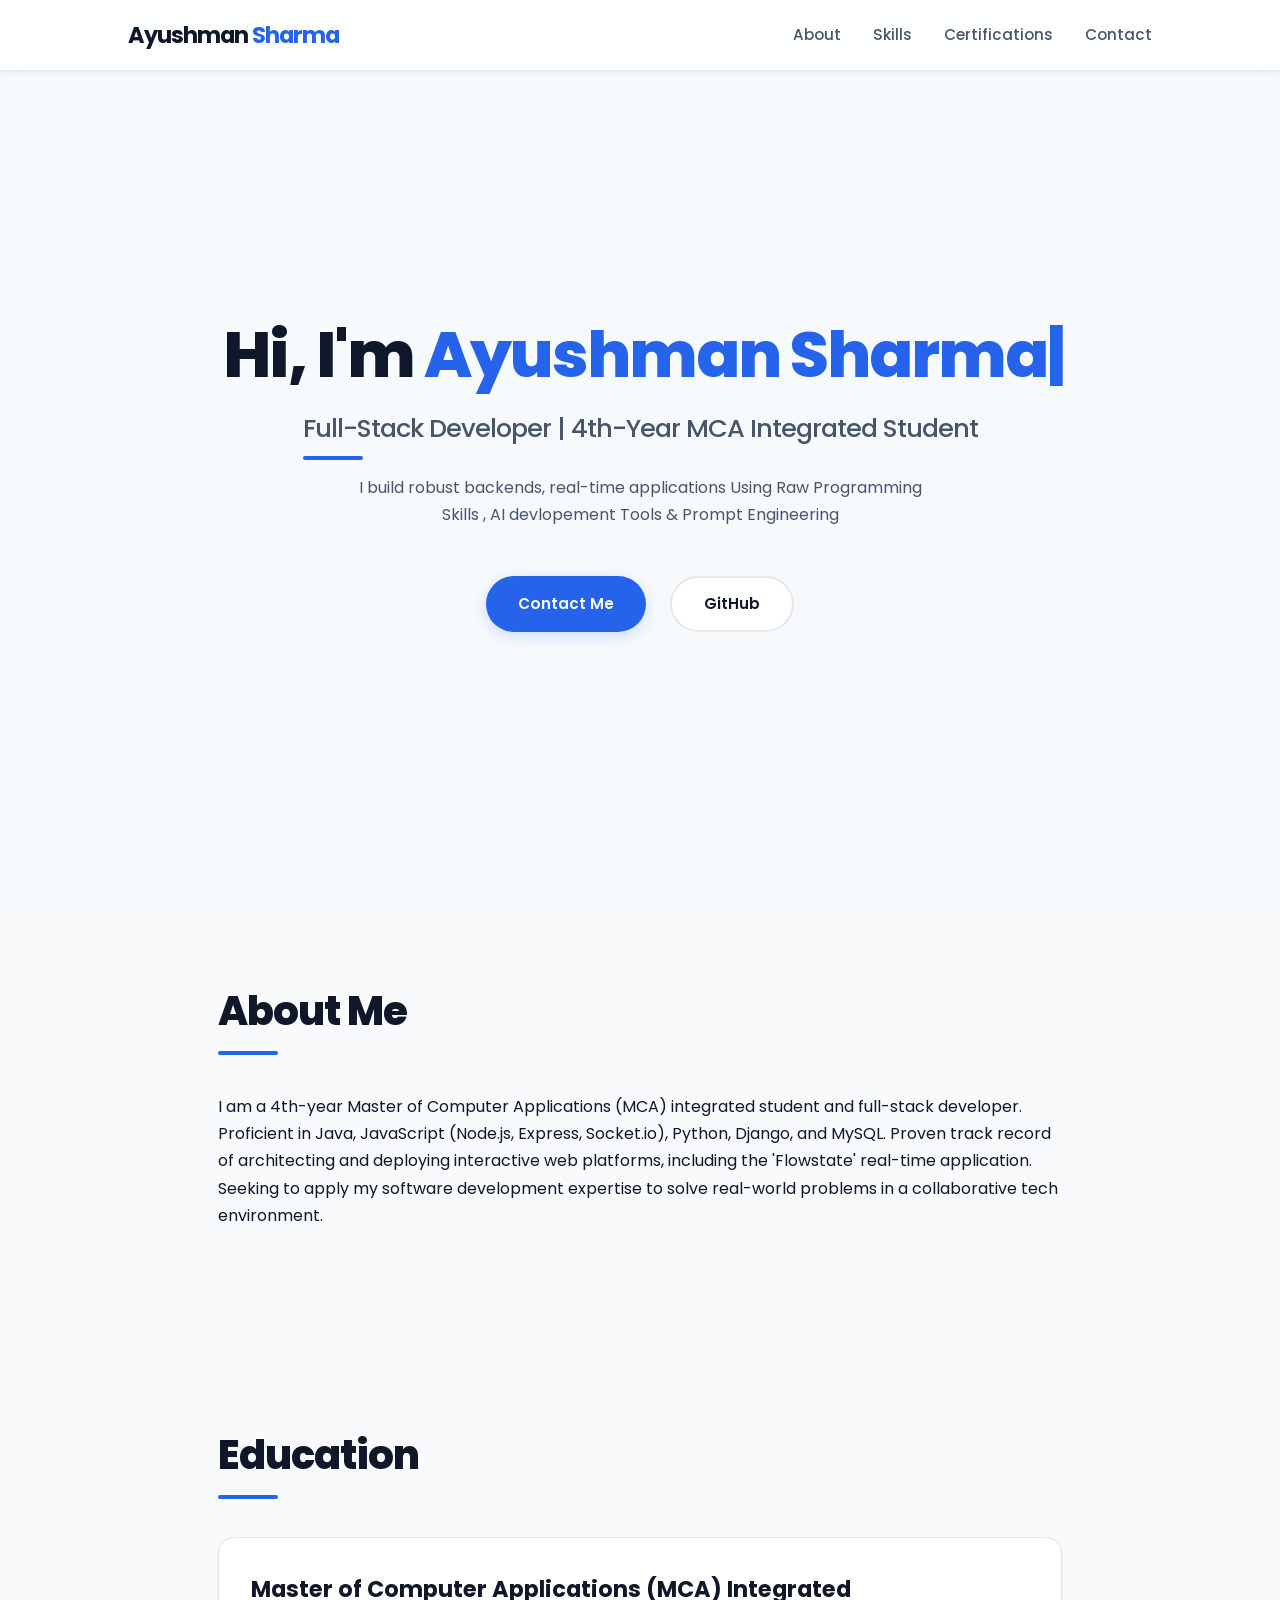
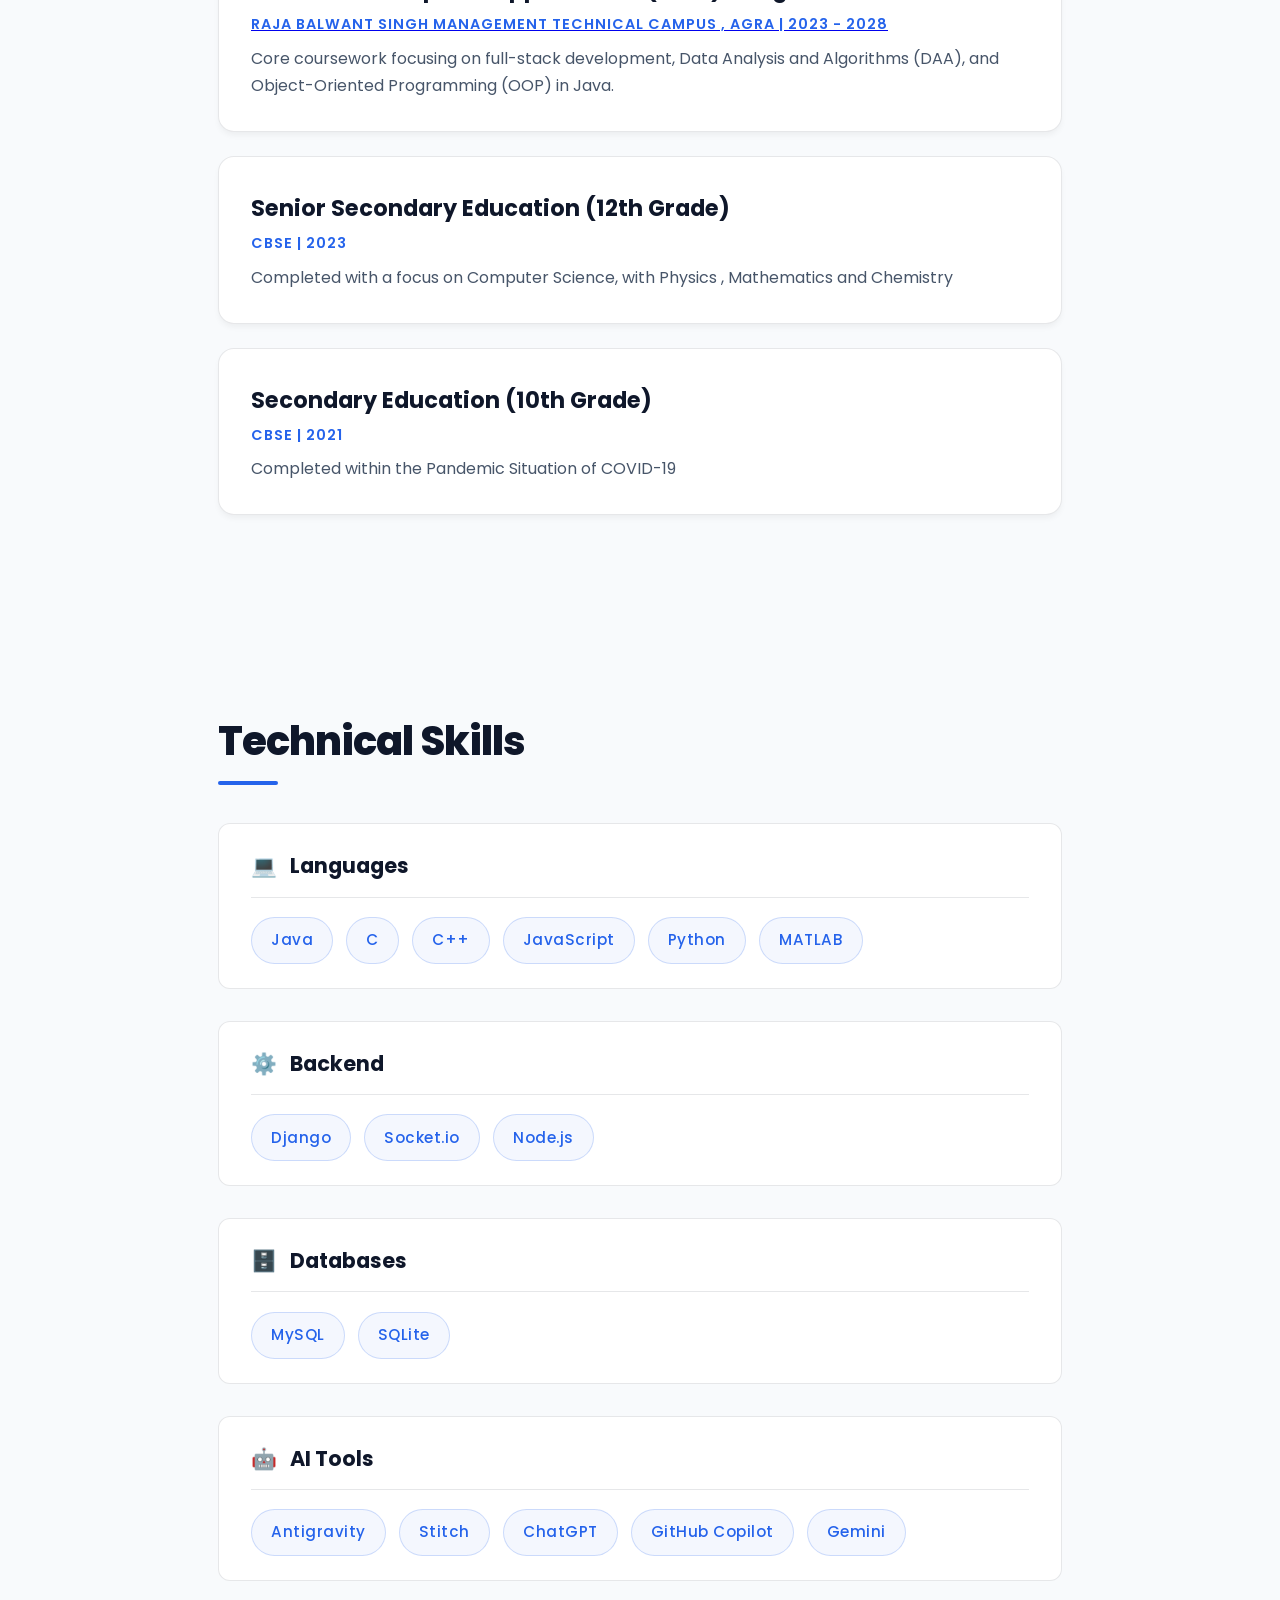
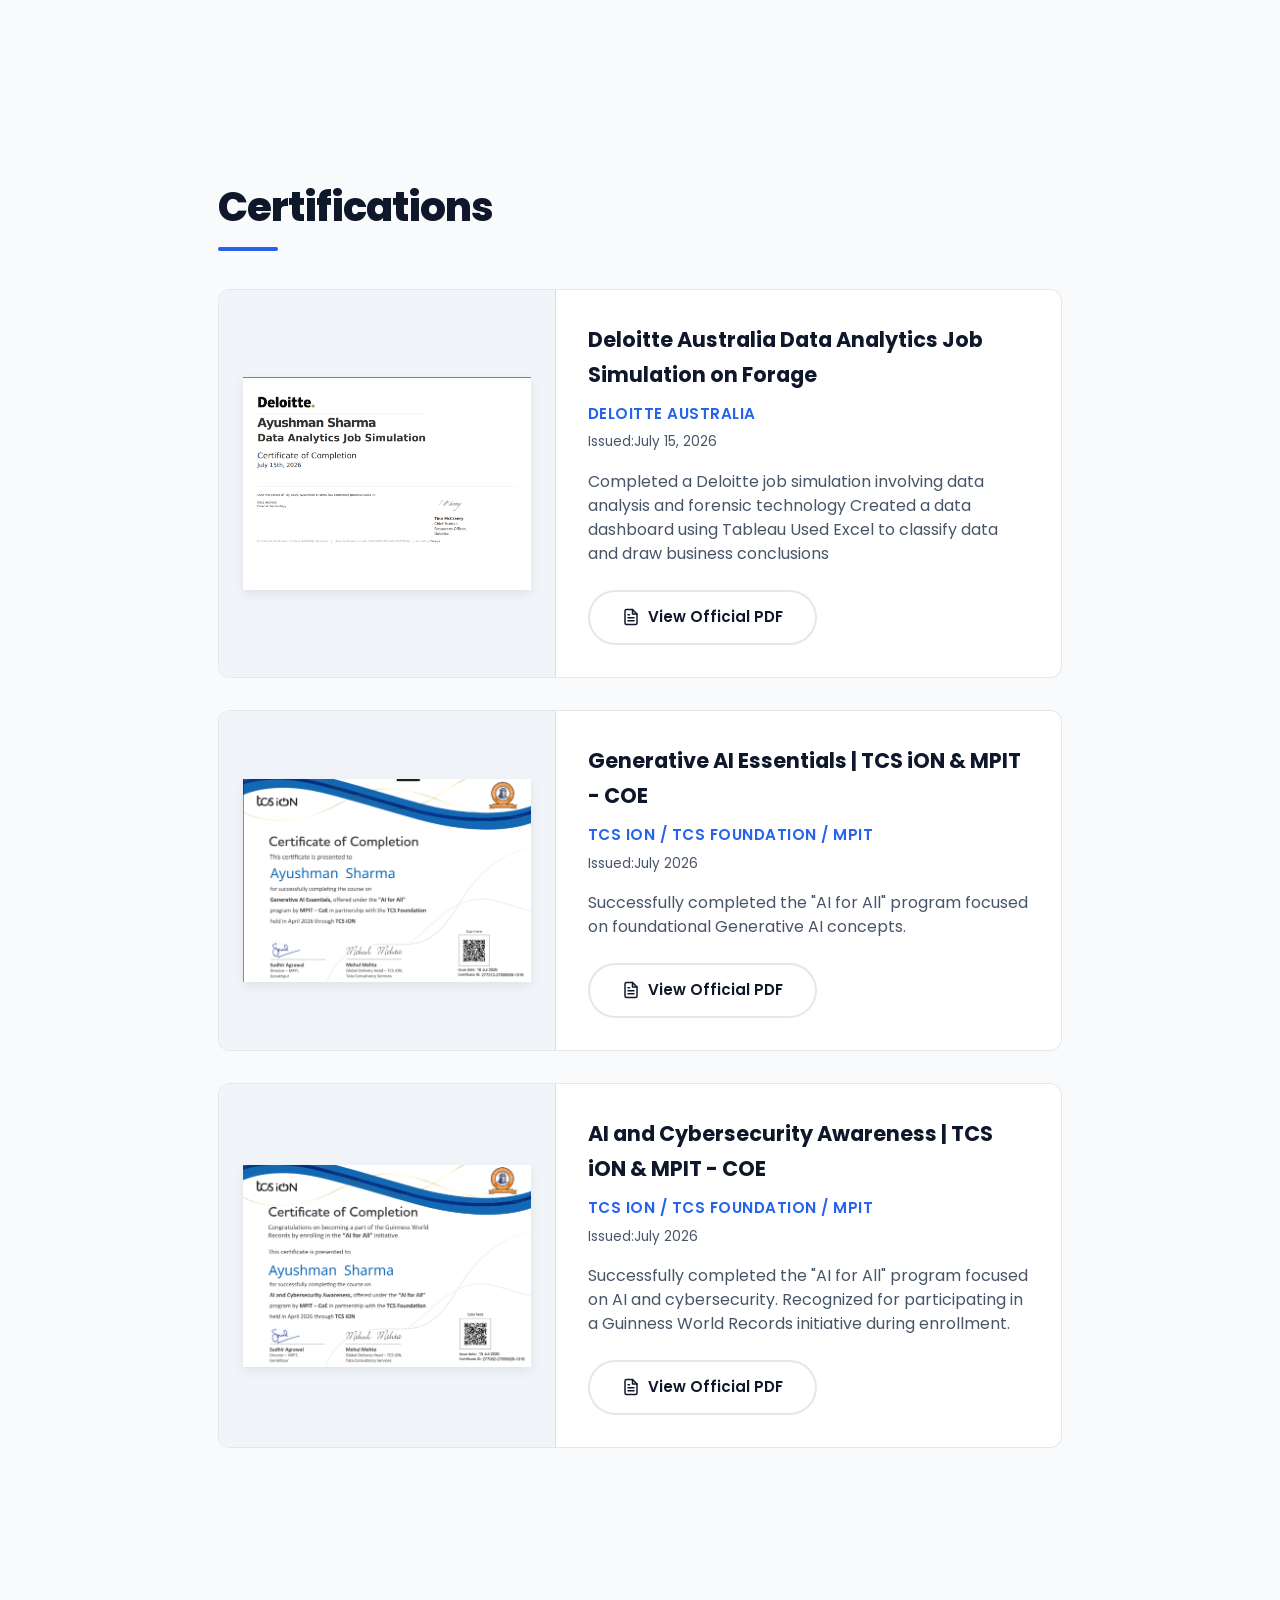
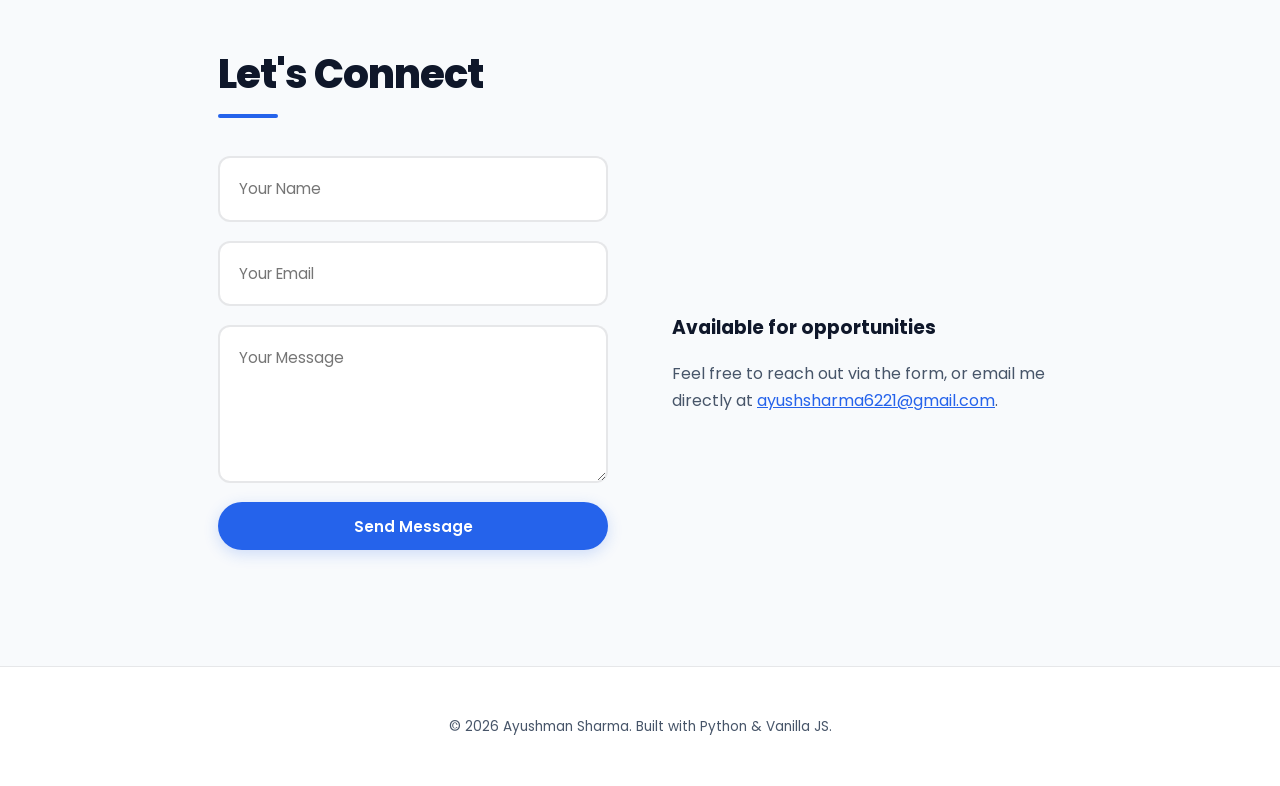
<file: index.html>
<!DOCTYPE html>
<html lang="en">
<head>
    <meta charset="UTF-8">
    <meta name="viewport" content="width=device-width, initial-scale=1.0">
    <title>Ayushman Sharma | Full-Stack Developer</title>
    <!-- Modern Font: Poppins -->
    <link rel="preconnect" href="https://fonts.googleapis.com">
    <link rel="preconnect" href="https://fonts.gstatic.com" crossorigin>
    <link href="https://fonts.googleapis.com/css2?family=Poppins:wght@300;400;500;600;700&display=swap" rel="stylesheet">
    <link rel="stylesheet" href="style.css">
</head>
<body>
    
    <!-- Background Gradient Effect -->
    <div class="bg-gradient"></div>

    <nav>
        <div class="logo">Ayushman <span class="highlight">Sharma</span></div>
        <ul class="nav-links">
            <li><a href="#about">About</a></li>
            <li><a href="#skills">Skills</a></li>
            <li><a href="#certifications">Certifications</a></li>
            <li><a href="#contact">Contact</a></li>
        </ul>
    </nav>

    <!-- Hero section animates immediately on load -->
    <header class="hero load-hidden">
        <h1>Hi, I'm <span class="highlight">Ayushman Sharma</span><span class="cursor">|</span></h1>
        <h2>Full-Stack Developer | 4th-Year MCA Integrated Student</h2>
        <p>I build robust backends, real-time applications Using Raw Programming Skills , AI devlopement Tools & Prompt Engineering </p>
        <div class="hero-buttons">
            <a href="#contact" class="btn primary">Contact Me</a>
            <a href="https://github.com/Ayush1711k" target="_blank" class="btn secondary">GitHub</a>
        </div>
    </header>

    <!-- Scroll-triggered animation classes added here (scroll-hidden) -->
    <section id="about" class="container scroll-hidden">
        <div class="section-content">
            <h2>About Me</h2>
            <p>I am a 4th-year Master of Computer Applications (MCA) integrated student and full-stack developer. Proficient in Java, JavaScript (Node.js, Express, Socket.io), Python, Django, and MySQL. Proven track record of architecting and deploying interactive web platforms, including the 'Flowstate' real-time application. Seeking to apply my software development expertise to solve real-world problems in a collaborative tech environment.</p>
        </div>
    </section>

    <section id="education" class="container scroll-hidden">
        <div class="section-content">
            <h2>Education</h2>
            <div style="display: flex; flex-direction: column; gap: 1.5rem;">
                <div class="project-card">
                    <h3>Master of Computer Applications (MCA) Integrated</h3>
                    <a href="https://rbsmtc.in/mca-integrated/" text-decoration="none" target="_blank">
                    <p style="color: var(--accent-color); font-weight: 600; font-size: 0.9rem; margin-bottom: 0.5rem; text-transform: uppercase; letter-spacing: 1px;">
                        Raja Balwant Singh Management Technical Campus , Agra | 2023 - 2028
                    </p>
                    </a>
                    <p style="color: var(--text-secondary);">
                        Core coursework focusing on full-stack development, Data Analysis and Algorithms (DAA), and Object-Oriented Programming (OOP) in Java.
                    </p>
                </div>

                 <div class="project-card">
                    <h3>Senior Secondary Education (12th Grade)</h3>
                    <p style="color: var(--accent-color); font-weight: 600; font-size: 0.9rem; margin-bottom: 0.5rem; text-transform: uppercase; letter-spacing: 1px;">
                        CBSE  | 2023 
                    </p>
                    <p style="color: var(--text-secondary);">
                        Completed with a focus on Computer Science, with Physics , Mathematics and Chemistry 
                    </p>
                </div>

                <div class="project-card">
                    <h3>Secondary Education (10th Grade)</h3>
                    <p style="color: var(--accent-color); font-weight: 600; font-size: 0.9rem; margin-bottom: 0.5rem; text-transform: uppercase; letter-spacing: 1px;">
                        CBSE  | 2021
                    </p>
                    <p style="color: var(--text-secondary);">
                        Completed within the Pandemic Situation of COVID-19
                    </p>
                </div>
            </div>
        </div>
    </section>

    <section id="skills" class="container scroll-hidden">
        <div class="section-content">
            <h2>Technical Skills</h2>
            <div class="advanced-skills-layout">
                
                <div class="skill-subsection">
                    <h3><span class="icon">💻</span> Languages</h3>
                    <div class="skill-pills">
                        <span class="pill">Java</span>
                        <span class="pill">C</span>
                        <span class="pill">C++</span>
                        <span class="pill">JavaScript</span>
                        <span class="pill">Python</span>
                        <span class="pill">MATLAB</span>
                    </div>
                </div>

                <div class="skill-subsection">
                    <h3><span class="icon">⚙️</span> Backend</h3>
                    <div class="skill-pills">
                        <span class="pill">Django</span>
                        <span class="pill">Socket.io</span>
                        <span class="pill">Node.js</span>
                    </div>
                </div>

                <div class="skill-subsection">
                    <h3><span class="icon">🗄️</span> Databases</h3>
                    <div class="skill-pills">
                        <span class="pill">MySQL</span>
                        <span class="pill">SQLite</span>
                    </div>
                </div>

                <div class="skill-subsection">
                    <h3><span class="icon">🤖</span> AI Tools</h3>
                    <div class="skill-pills">
                        <span class="pill">Antigravity</span>
                        <span class="pill">Stitch</span>
                        <span class="pill">ChatGPT</span>
                        <span class="pill">GitHub Copilot</span>
                        <span class="pill">Gemini</span>
                    </div>
                </div>

            </div>
        </div>
    </section>

    <section id="certifications" class="container scroll-hidden">
        <div class="section-content">
            <h2>Certifications</h2>
            <div class="certifications-grid">
                
                <!-- Certificate 1 -->
                <div class="cert-card">
                    <div class="cert-image">
                        <!-- 1. The Screenshot (Shows instantly for everyone) -->
                        <img src="assets/Cert1.png" alt="Deloitte Australia Data Analytics Job Simulation on Forage">
                    </div>
                    <div class="cert-details">
                        <h3>Deloitte Australia Data Analytics Job Simulation on Forage</h3>
                        <p class="cert-issuer">Deloitte Australia</p>
                        <p class="cert-date">Issued:July 15, 2026</p>
                        <p class="cert-description">Completed a Deloitte job simulation involving data analysis and forensic technology Created a data dashboard using Tableau Used Excel to classify data and draw business conclusions</p>
                        
                        <!-- 2. The PDF Button (For verification and download) -->
                        <a href="assets/Cert1.pdf" target="_blank" class="btn secondary" style="margin-top: 1.5rem; display: inline-flex; width: fit-content; gap: 0.5rem; align-items: center;">
                            <svg viewBox="0 0 24 24" width="18" height="18" stroke="currentColor" stroke-width="2" fill="none" stroke-linecap="round" stroke-linejoin="round"><path d="M14 2H6a2 2 0 0 0-2 2v16a2 2 0 0 0 2 2h12a2 2 0 0 0 2-2V8z"></path><polyline points="14 2 14 8 20 8"></polyline><line x1="16" y1="13" x2="8" y2="13"></line><line x1="16" y1="17" x2="8" y2="17"></line><polyline points="10 9 9 9 8 9"></polyline></svg>
                            View Official PDF
                        </a>
                    </div>
                </div>

              <!-- Certificate 2 -->
                <div class="cert-card">
                    <div class="cert-image">
                        <!-- 1. The Screenshot (Shows instantly for everyone) -->
                        <img src="assets/Cert2.png" alt="Deloitte Australia Data Analytics Job Simulation on Forage">
                    </div>
                    <div class="cert-details">
                        <h3>Generative AI Essentials | TCS iON & MPIT - COE </h3>
                        <p class="cert-issuer">TCS iON / TCS Foundation / MPIT</p>
                        <p class="cert-date">Issued:July 2026</p>
                        <p class="cert-description">Successfully completed the "AI for All" program focused on foundational Generative AI concepts.</p>
                        
                        <!-- 2. The PDF Button (For verification and download) -->
                        <a href="assets/Cert2.pdf" target="_blank" class="btn secondary" style="margin-top: 1.5rem; display: inline-flex; width: fit-content; gap: 0.5rem; align-items: center;">
                            <svg viewBox="0 0 24 24" width="18" height="18" stroke="currentColor" stroke-width="2" fill="none" stroke-linecap="round" stroke-linejoin="round"><path d="M14 2H6a2 2 0 0 0-2 2v16a2 2 0 0 0 2 2h12a2 2 0 0 0 2-2V8z"></path><polyline points="14 2 14 8 20 8"></polyline><line x1="16" y1="13" x2="8" y2="13"></line><line x1="16" y1="17" x2="8" y2="17"></line><polyline points="10 9 9 9 8 9"></polyline></svg>
                            View Official PDF
                        </a>
                    </div>
                </div>


           <!-- Certificate 3 -->
                <div class="cert-card">
                    <div class="cert-image">
                        <!-- 1. The Screenshot (Shows instantly for everyone) -->
                        <img src="assets/Cert3.png" alt="Deloitte Australia Data Analytics Job Simulation on Forage">
                    </div>
                    <div class="cert-details">
                        <h3>AI and Cybersecurity Awareness | TCS iON & MPIT - COE </h3>
                        <p class="cert-issuer">TCS iON / TCS Foundation / MPIT</p>
                        <p class="cert-date">Issued:July 2026</p>
                        <p class="cert-description">Successfully completed the "AI for All" program focused on AI and cybersecurity. Recognized for participating in a Guinness World Records initiative during enrollment.</p>
                        
                        <!-- 2. The PDF Button (For verification and download) -->
                        <a href="assets/Cert3.pdf" target="_blank" class="btn secondary" style="margin-top: 1.5rem; display: inline-flex; width: fit-content; gap: 0.5rem; align-items: center;">
                            <svg viewBox="0 0 24 24" width="18" height="18" stroke="currentColor" stroke-width="2" fill="none" stroke-linecap="round" stroke-linejoin="round"><path d="M14 2H6a2 2 0 0 0-2 2v16a2 2 0 0 0 2 2h12a2 2 0 0 0 2-2V8z"></path><polyline points="14 2 14 8 20 8"></polyline><line x1="16" y1="13" x2="8" y2="13"></line><line x1="16" y1="17" x2="8" y2="17"></line><polyline points="10 9 9 9 8 9"></polyline></svg>
                            View Official PDF
                        </a>
                    </div>
                </div>     

            </div>
        </div>
    </section>

    <section id="contact" class="container scroll-hidden">
        <div class="section-content">
            <h2>Let's Connect</h2>
            <div class="contact-wrapper">
                <form id="contact-form">
                    <input type="text" id="name" placeholder="Your Name" required>
                    <input type="email" id="email" placeholder="Your Email" required>
                    <textarea id="message" rows="5" placeholder="Your Message" required></textarea>
                    <button type="submit" class="btn primary">Send Message</button>
                    <p id="form-status"></p>
                </form>
                <div class="contact-info">
                    <h3>Available for opportunities</h3>
                    <p>Feel free to reach out via the form, or email me directly at <a href="mailto:ayushsharma6221@gmail.com" class="highlight">ayushsharma6221@gmail.com</a>.</p>
                </div>
            </div>
        </div>
    </section>

    <footer>
        <p>&copy; 2026 Ayushman Sharma. Built with Python & Vanilla JS.</p>
    </footer>

    <script src="script.js"></script>
</body>
</html>
</file>
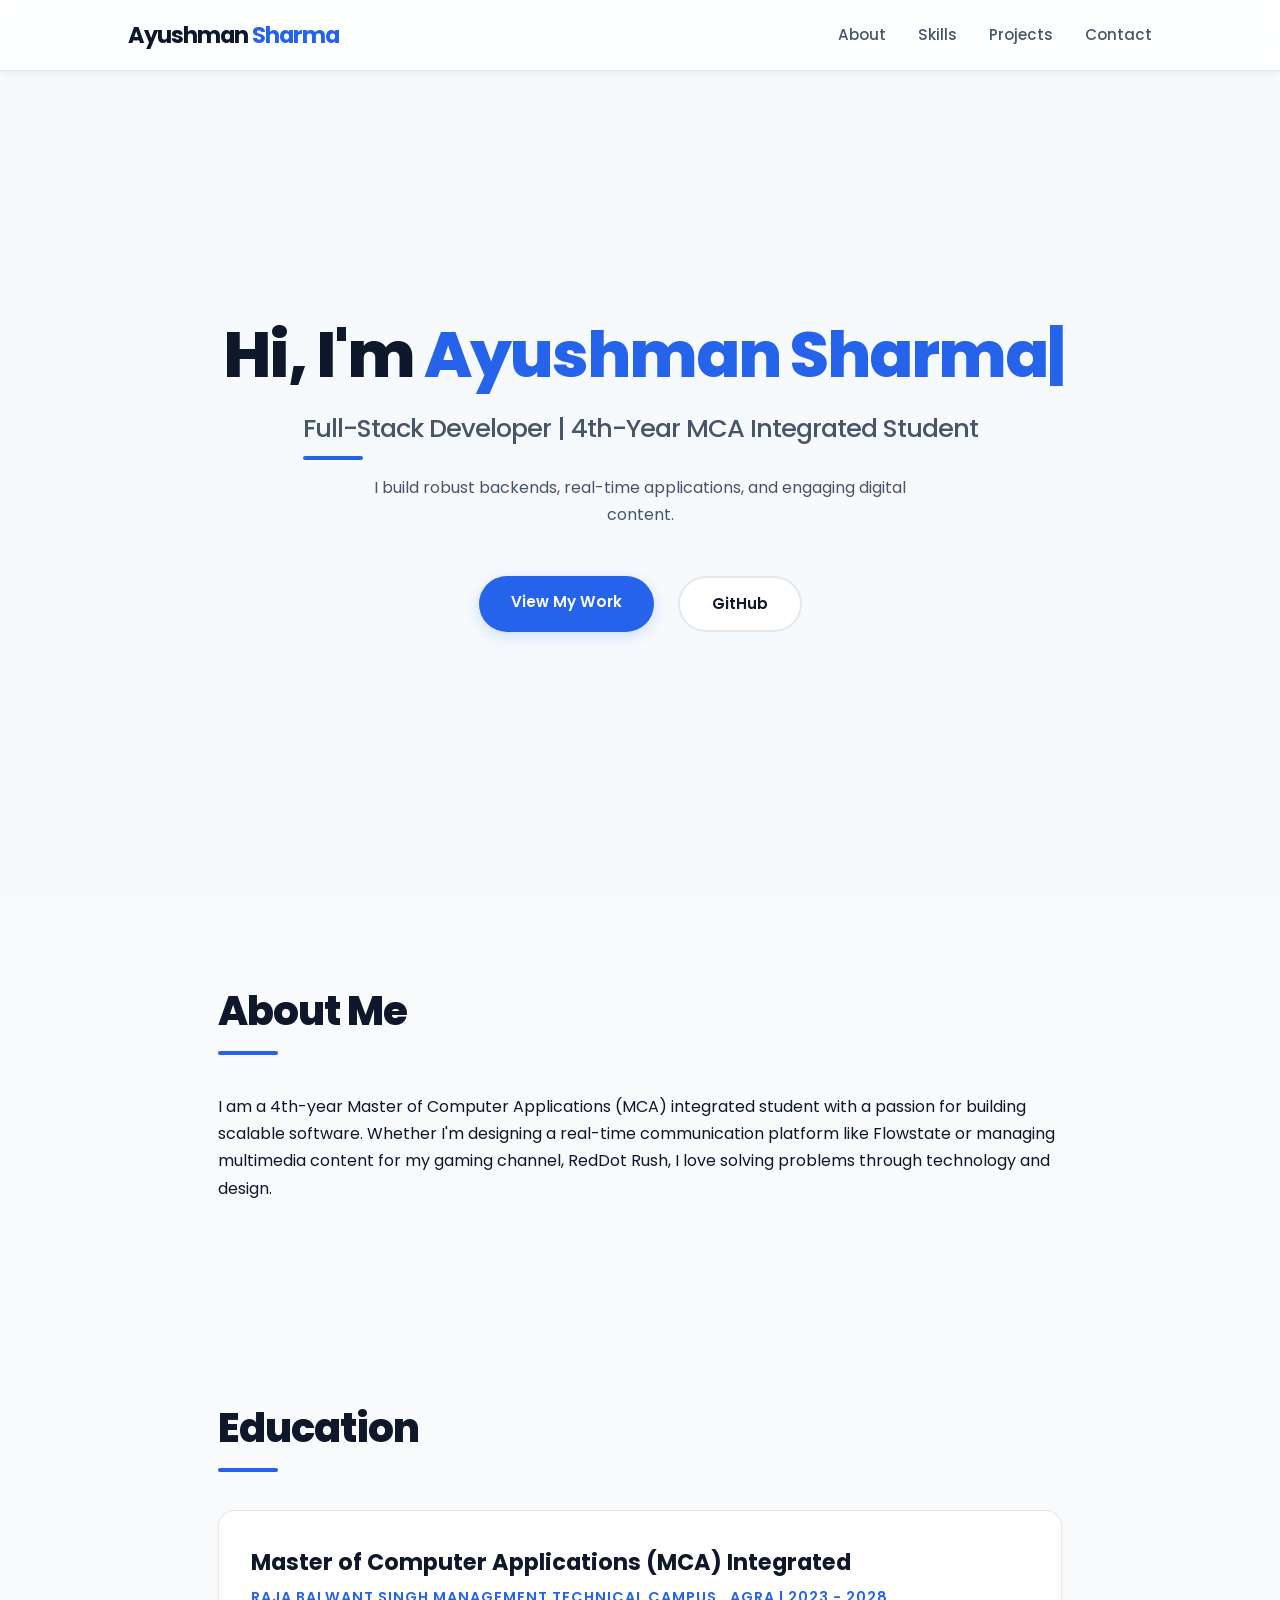
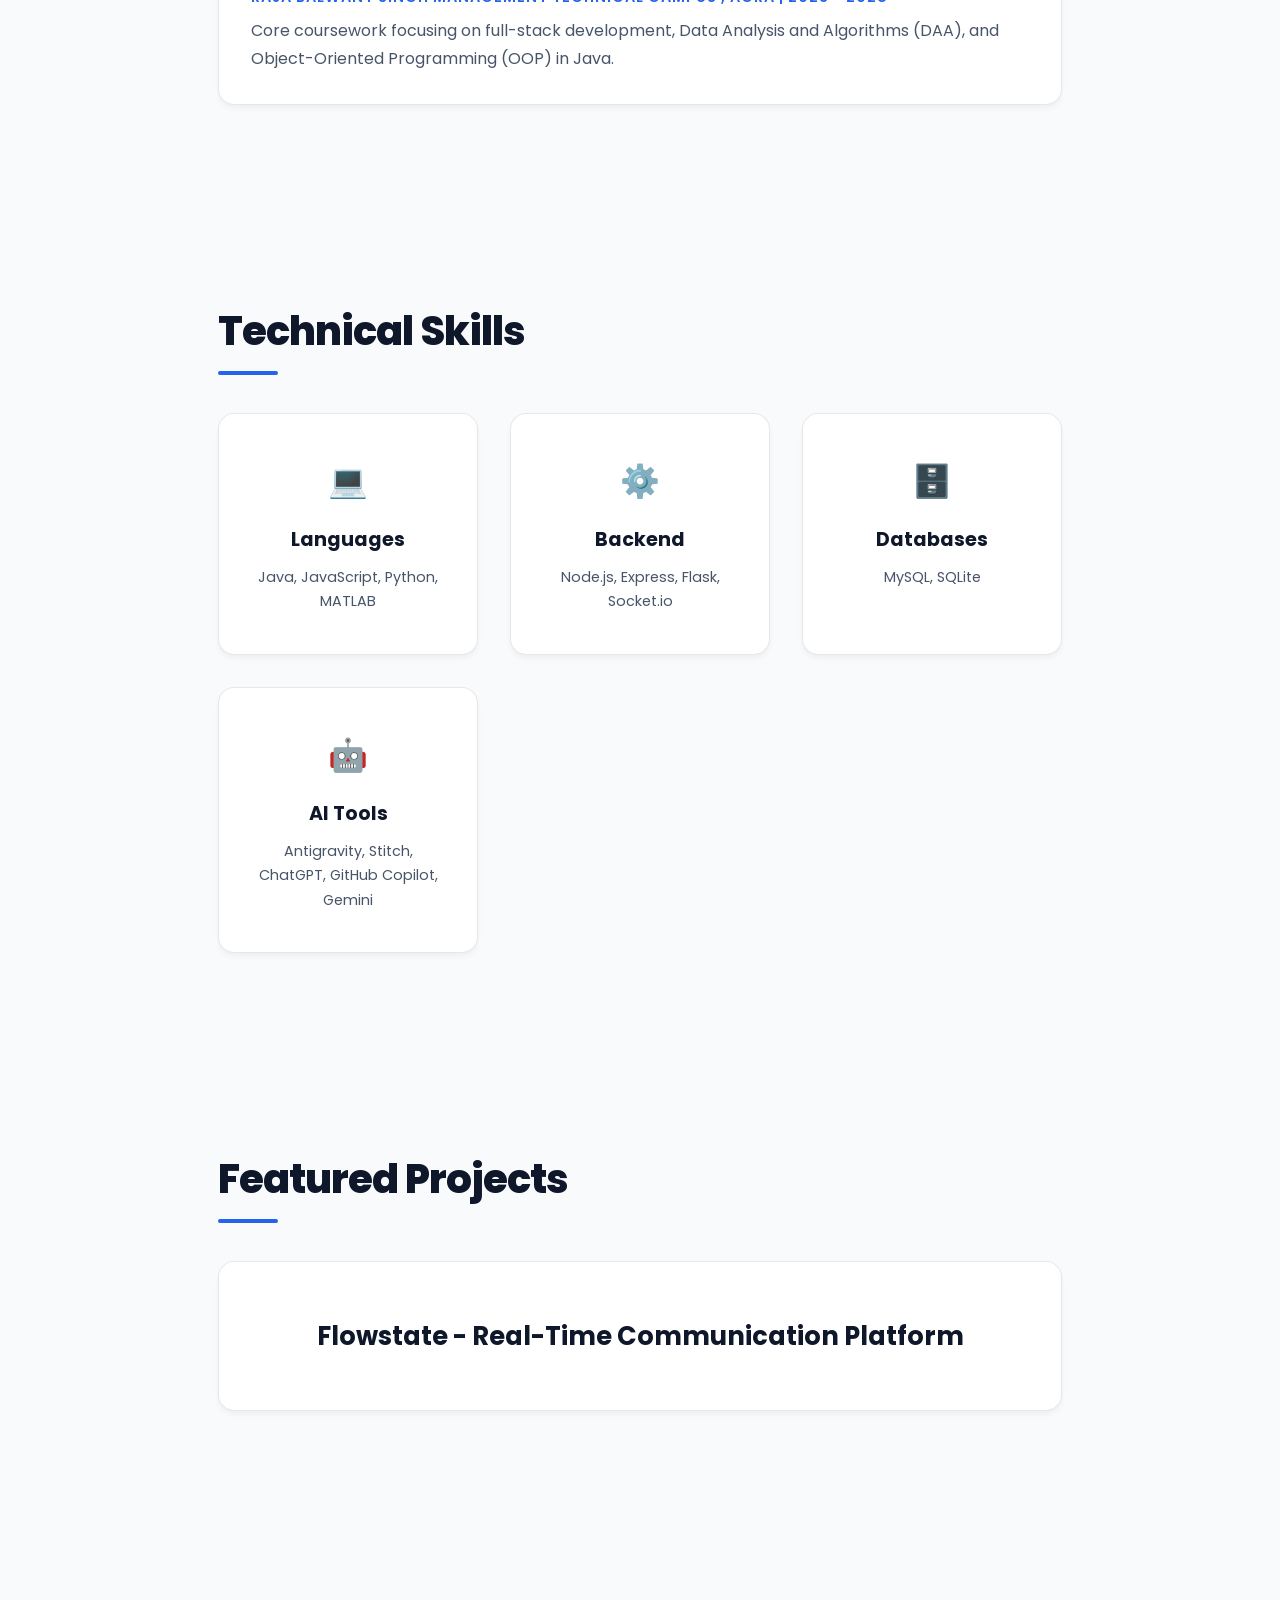
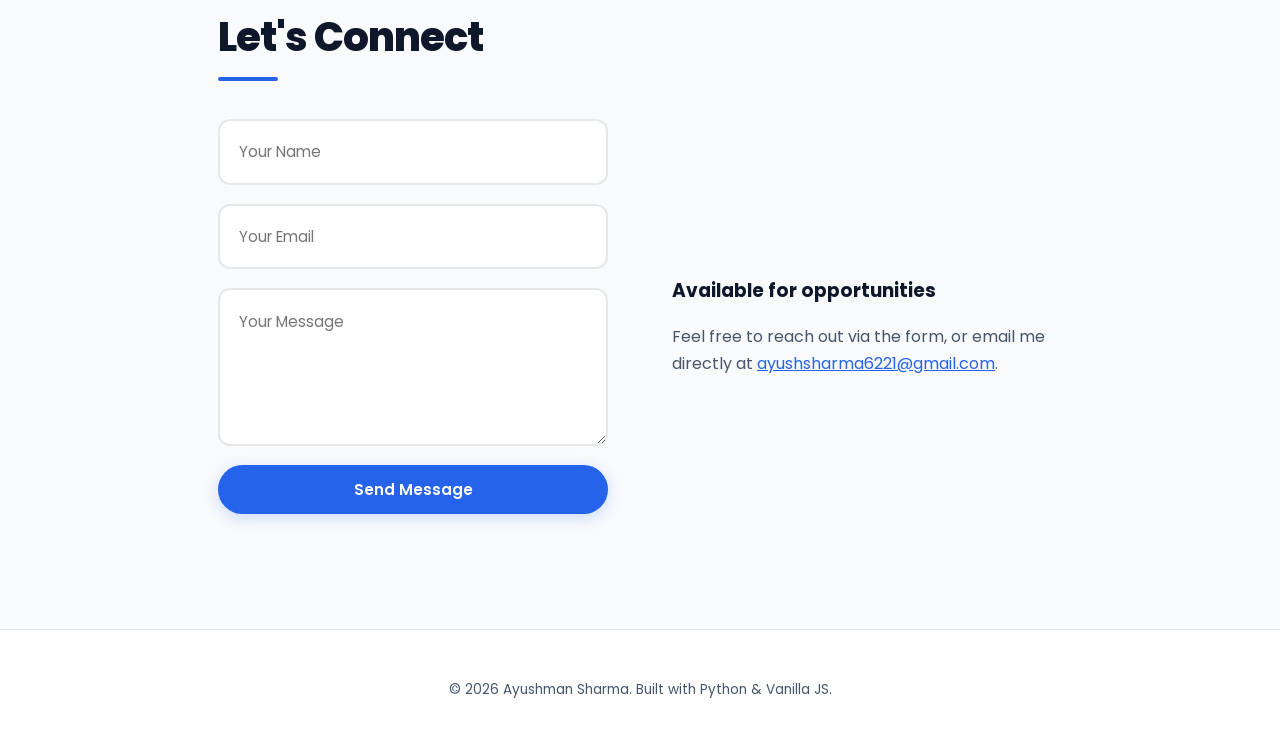
<file: Frontend/index.html>
<!DOCTYPE html>
<html lang="en">
<head>
    <meta charset="UTF-8">
    <meta name="viewport" content="width=device-width, initial-scale=1.0">
    <title>Ayushman Sharma | Full-Stack Developer</title>
    <!-- Modern Font: Poppins -->
    <link rel="preconnect" href="https://fonts.googleapis.com">
    <link rel="preconnect" href="https://fonts.gstatic.com" crossorigin>
    <link href="https://fonts.googleapis.com/css2?family=Poppins:wght@300;400;500;600;700&display=swap" rel="stylesheet">
    <link rel="stylesheet" href="style.css">
</head>
<body>
    
    <!-- Background Gradient Effect -->
    <div class="bg-gradient"></div>

    <nav>
        <div class="logo">Ayushman <span class="highlight">Sharma</span></div>
        <ul class="nav-links">
            <li><a href="#about">About</a></li>
            <li><a href="#skills">Skills</a></li>
            <li><a href="#projects">Projects</a></li>
            <li><a href="#contact">Contact</a></li>
        </ul>
    </nav>

    <!-- Hero section animates immediately on load -->
    <header class="hero load-hidden">
        <h1>Hi, I'm <span class="highlight">Ayushman Sharma</span><span class="cursor">|</span></h1>
        <h2>Full-Stack Developer | 4th-Year MCA Integrated Student</h2>
        <p>I build robust backends, real-time applications, and engaging digital content.</p>
        <div class="hero-buttons">
            <a href="#projects" class="btn primary">View My Work</a>
            <a href="https://github.com/Ayush1711k" target="_blank" class="btn secondary">GitHub</a>
        </div>
    </header>

    <!-- Scroll-triggered animation classes added here (scroll-hidden) -->
    <section id="about" class="container scroll-hidden">
        <div class="section-content">
            <h2>About Me</h2>
            <p>I am a 4th-year Master of Computer Applications (MCA) integrated student with a passion for building scalable software. Whether I'm designing a real-time communication platform like Flowstate or managing multimedia content for my gaming channel, RedDot Rush, I love solving problems through technology and design.</p>
        </div>
    </section>

    <section id="education" class="container scroll-hidden">
        <div class="section-content">
            <h2>Education</h2>
            <div style="display: flex; flex-direction: column; gap: 1.5rem;">
                <div class="project-card">
                    <h3>Master of Computer Applications (MCA) Integrated</h3>
                    <p style="color: var(--accent-color); font-weight: 600; font-size: 0.9rem; margin-bottom: 0.5rem; text-transform: uppercase; letter-spacing: 1px;">
                        Raja Balwant Singh Management Technical Campus , Agra | 2023 - 2028
                    </p>
                    <p style="color: var(--text-secondary);">
                        Core coursework focusing on full-stack development, Data Analysis and Algorithms (DAA), and Object-Oriented Programming (OOP) in Java.
                    </p>
                </div>
            </div>
        </div>
    </section>

    <section id="skills" class="container scroll-hidden">
        <div class="section-content">
            <h2>Technical Skills</h2>
            <div class="skills-grid">
                <div class="skill-category">
                    <div class="icon">💻</div>
                    <h3>Languages</h3>
                    <p>Java, JavaScript, Python, MATLAB</p>
                </div>
                <div class="skill-category">
                    <div class="icon">⚙️</div>
                    <h3>Backend</h3>
                    <p>Node.js, Express, Flask, Socket.io</p>
                </div>
                <div class="skill-category">
                    <div class="icon">🗄️</div>
                    <h3>Databases</h3>
                    <p>MySQL, SQLite</p>
                </div>
                <div class="skill-category">
                    <div class="icon">🤖</div>
                    <h3>AI Tools</h3>
                    <p>Antigravity, Stitch, ChatGPT, GitHub Copilot, Gemini </p>
                </div>
            </div>
        </div>
    </section>

    <section id="projects" class="container scroll-hidden">
        <div class="section-content">
            <h2>Featured Projects</h2>
            <div id="projects-container" class="projects-grid">
                <p>Connecting to backend server...</p>
            </div>
        </div>
    </section>

    <section id="contact" class="container scroll-hidden">
        <div class="section-content">
            <h2>Let's Connect</h2>
            <div class="contact-wrapper">
                <form id="contact-form">
                    <input type="text" id="name" placeholder="Your Name" required>
                    <input type="email" id="email" placeholder="Your Email" required>
                    <textarea id="message" rows="5" placeholder="Your Message" required></textarea>
                    <button type="submit" class="btn primary">Send Message</button>
                    <p id="form-status"></p>
                </form>
                <div class="contact-info">
                    <h3>Available for opportunities</h3>
                    <p>Feel free to reach out via the form, or email me directly at <a href="mailto:ayushsharma6221@gmail.com" class="highlight">ayushsharma6221@gmail.com</a>.</p>
                </div>
            </div>
        </div>
    </section>

    <footer>
        <p>&copy; 2026 Ayushman Sharma. Built with Python & Vanilla JS.</p>
    </footer>

    <script src="script.js"></script>
</body>
</html>
</file>
<file: style.css>
/* --- Modern Light Mode Variables --- */
:root {
    --bg-color: #f8fafc; /* Light Slate */
    --surface-color: #ffffff; /* Clean White */
    --surface-hover: #f1f5f9; /* Subtle gray on hover */
    --text-primary: #0f172a; /* Dark Slate for high contrast readability */
    --text-secondary: #475569; /* Medium Slate */
    --accent-color: #2563eb; /* Professional Developer Blue */
    --accent-glow: rgba(37, 99, 235, 0.2);
    --border-color: rgba(15, 23, 42, 0.1); /* Subtle dark border */
    --ease-standard: cubic-bezier(0.4, 0, 0.2, 1);
    --ease-out: cubic-bezier(0, 0, 0.2, 1);
}

* {
    margin: 0;
    padding: 0;
    box-sizing: border-box;
    font-family: 'Poppins', sans-serif;
}

html {
    scroll-behavior: smooth;
    overflow-x: hidden;
}

body {
    background-color: var(--bg-color);
    color: var(--text-primary);
    line-height: 1.7;
    overflow-x: hidden;
}

/* --- Background Image with White Overlay --- */
.bg-gradient {
    position: fixed;
    top: 0; left: 0; width: 100%; height: 100%;
    /* High-quality CSE/Coding workspace image from Unsplash */
    background-image: url('https://images.unsplash.com/photo-1517694712202-14dd9538aa97?auto=format&fit=crop&w=1920&q=80');
    background-size: cover;
    background-position: center;
    /* 92% white overlay so the image is subtle and text is readable */
    box-shadow: inset 0 0 0 2000px rgba(248, 250, 252, 0.92);
    z-index: -1;
}

/* --- Navigation --- */
nav {
    display: flex;
    justify-content: space-between;
    align-items: center;
    padding: 1rem 10%;
    background-color: rgba(255, 255, 255, 0.85);
    backdrop-filter: blur(10px);
    position: sticky;
    top: 0;
    z-index: 100;
    border-bottom: 1px solid var(--border-color);
    box-shadow: 0 4px 6px -1px rgba(0, 0, 0, 0.05);
}

.logo {
    font-weight: 700;
    font-size: 1.4rem;
    letter-spacing: -1px;
}

.highlight { color: var(--accent-color); }

.nav-links {
    list-style: none;
    display: flex;
    gap: 2rem;
}

.nav-links a {
    color: var(--text-secondary);
    text-decoration: none;
    font-size: 0.95rem;
    font-weight: 500;
    transition: color 0.3s var(--ease-standard), transform 0.3s var(--ease-standard);
    display: inline-block;
}

.nav-links a:hover {
    color: var(--accent-color);
    transform: translateY(-2px);
}

/* --- Hero Section --- */
.hero {
    height: 90vh;
    display: flex;
    flex-direction: column;
    justify-content: center;
    align-items: center;
    text-align: center;
    padding: 0 10%;
}

.hero h1 {
    font-size: 4rem;
    font-weight: 800;
    letter-spacing: -2px;
    margin-bottom: 1rem;
    line-height: 1.1;
}

.hero h2 {
    font-size: 1.6rem;
    color: var(--text-secondary);
    margin-bottom: 1.5rem;
    font-weight: 500;
}

.hero p {
    max-width: 600px;
    color: var(--text-secondary);
    margin-bottom: 3rem;
    font-weight: 400;
}

.cursor {
    display: inline-block;
    width: 10px;
    color: var(--accent-color);
    animation: blink 1s step-end infinite;
}

@keyframes blink {
    from, to { opacity: 1; }
    50% { opacity: 0; }
}

.hero-buttons {
    display: flex;
    gap: 1.5rem;
}

/* --- Buttons --- */
.btn {
    padding: 0.8rem 2rem;
    border-radius: 50px;
    text-decoration: none;
    font-weight: 600;
    font-size: 0.95rem;
    cursor: pointer;
    border: none;
    transition: all 0.3s var(--ease-out);
    position: relative;
    overflow: hidden;
    display: inline-flex;
    align-items: center;
    justify-content: center;
}

.btn:hover {
    transform: translateY(-3px);
}

.primary {
    background-color: var(--accent-color);
    color: #ffffff;
    box-shadow: 0 4px 15px var(--accent-glow);
}

.primary:hover {
    box-shadow: 0 6px 20px rgba(37, 99, 235, 0.4);
}

.secondary {
    background-color: var(--surface-color);
    color: var(--text-primary);
    border: 2px solid var(--border-color);
}

.secondary:hover {
    border-color: var(--accent-color);
    color: var(--accent-color);
}

/* --- Shared Layout & Containers --- */
.container {
    max-width: 1100px;
    margin: 0 auto;
    padding: 6rem 10%;
}

h2 {
    font-size: 2.5rem;
    font-weight: 800;
    letter-spacing: -1px;
    margin-bottom: 3rem;
    position: relative;
}

h2::after {
    content: '';
    position: absolute;
    bottom: -10px;
    left: 0;
    width: 60px;
    height: 4px;
    background-color: var(--accent-color);
    border-radius: 2px;
}

/* --- Skills Section --- */
.skills-grid {
    display: grid;
    grid-template-columns: repeat(auto-fit, minmax(220px, 1fr));
    gap: 2rem;
}

.skill-category {
    background-color: var(--surface-color);
    padding: 2.5rem 2rem;
    border-radius: 16px;
    border: 1px solid var(--border-color);
    box-shadow: 0 4px 6px -1px rgba(0, 0, 0, 0.05);
    transition: transform 0.3s var(--ease-standard), border-color 0.3s var(--ease-standard), box-shadow 0.3s var(--ease-standard);
    text-align: center;
}

.skill-category:hover {
    transform: translateY(-5px);
    border-color: rgba(37, 99, 235, 0.3);
    box-shadow: 0 10px 25px rgba(0,0,0,0.1);
}

.skill-category .icon {
    font-size: 2rem;
    margin-bottom: 1rem;
}

.skill-category h3 {
    margin-bottom: 0.5rem;
    font-size: 1.2rem;
}

.skill-category p {
    color: var(--text-secondary);
    font-size: 0.9rem;
}

/* --- Projects Section --- */
.projects-grid {
    display: grid;
    grid-template-columns: repeat(auto-fit, minmax(300px, 1fr));
    gap: 2.5rem;
}

.project-card {
    background-color: var(--surface-color);
    padding: 2rem;
    border-radius: 16px;
    border: 1px solid var(--border-color);
    box-shadow: 0 4px 6px -1px rgba(0, 0, 0, 0.05);
    transition: all 0.4s var(--ease-standard);
    display: flex;
    flex-direction: column;
}

.project-card:hover {
    transform: translateY(-8px) scale(1.01);
    background-color: var(--surface-hover);
    border-color: rgba(37, 99, 235, 0.4);
    box-shadow: 0 20px 40px rgba(0,0,0,0.08);
}

.project-card h3 {
    font-size: 1.4rem;
    margin-bottom: 0.25rem;
}

.tech-stack {
    margin-top: auto;
    padding-top: 1.5rem;
    border-top: 1px solid var(--border-color);
}

/* --- Contact Section --- */
.contact-wrapper {
    display: grid;
    grid-template-columns: 1fr 1fr;
    gap: 4rem;
    align-items: center;
}

#contact-form {
    display: flex;
    flex-direction: column;
    gap: 1.2rem;
}

input, textarea {
    width: 100%;
    padding: 1.2rem;
    background-color: var(--surface-color);
    border: 2px solid var(--border-color);
    color: var(--text-primary);
    border-radius: 12px;
    font-size: 0.95rem;
    transition: border-color 0.3s var(--ease-standard), box-shadow 0.3s var(--ease-standard);
}

input:focus, textarea:focus {
    outline: none;
    border-color: var(--accent-color);
    box-shadow: 0 0 0 3px var(--accent-glow);
}

.contact-info h3 {
    margin-bottom: 1rem;
}

.contact-info p {
    color: var(--text-secondary);
}

/* --- Footer --- */
footer {
    text-align: center;
    padding: 3rem;
    border-top: 1px solid var(--border-color);
    color: var(--text-secondary);
    font-size: 0.85rem;
    background-color: var(--surface-color);
}

/* --- Animation Classes --- */
.load-hidden {
    opacity: 0;
    transform: translateY(20px);
    animation: fadeInUp 0.8s var(--ease-out) forwards;
    animation-delay: 0.2s;
}

.scroll-hidden {
    opacity: 0;
    transform: translateY(40px);
    transition: opacity 0.8s var(--ease-out), transform 0.8s var(--ease-out);
}

.scroll-show {
    opacity: 1;
    transform: translateY(0);
}

@keyframes fadeInUp {
    to {
        opacity: 1;
        transform: translateY(0);
    }
}

.project-card.loaded {
    animation: fadeInUp 0.5s var(--ease-out) forwards;
}

/* --- Mobile Responsiveness --- */
@media (max-width: 768px) {
    .hero h1 { font-size: 2.8rem; }
    .hero h2 { font-size: 1.3rem; }
    .nav-links { display: none; }
    .contact-wrapper { grid-template-columns: 1fr; gap: 2rem; }
    .container { padding: 4rem 5%; }
}

/* --- ADVANCED SKILLS LAYOUT --- */
.advanced-skills-layout { display: flex; flex-direction: column; gap: 2rem; margin-top: 1.5rem; }
.skill-subsection { background: var(--surface-color); border: 1px solid var(--border-color); border-radius: 12px; padding: 1.5rem 2rem; transition: transform 0.3s ease, box-shadow 0.3s ease; }
.skill-subsection:hover { transform: translateY(-4px); box-shadow: 0 8px 24px rgba(0, 0, 0, 0.08); border-color: rgba(37, 99, 235, 0.3); }
.skill-subsection h3 { margin-top: 0; margin-bottom: 1.2rem; font-size: 1.3rem; color: var(--text-primary); display: flex; align-items: center; gap: 0.8rem; border-bottom: 1px solid var(--border-color); padding-bottom: 0.8rem; }
.skill-pills { display: flex; flex-wrap: wrap; gap: 0.8rem; }
.pill { background: rgba(37, 99, 235, 0.05); color: var(--accent-color); border: 1px solid rgba(37, 99, 235, 0.2); padding: 0.6rem 1.2rem; border-radius: 30px; font-size: 0.95rem; font-weight: 500; letter-spacing: 0.5px; transition: all 0.3s ease; cursor: default; }
.pill:hover { background: var(--accent-color); color: #fff; transform: scale(1.05); box-shadow: 0 4px 12px var(--accent-glow); }


/* --- CERTIFICATIONS SECTION --- */
.certifications-grid {
    display: flex;
    flex-direction: column;
    gap: 2rem;
    margin-top: 1.5rem;
}

.cert-card {
    background: var(--surface-color);
    border: 1px solid var(--border-color);
    border-radius: 12px;
    overflow: hidden;
    display: flex;
    flex-direction: column;
    transition: transform 0.3s var(--ease-standard), box-shadow 0.3s var(--ease-standard), border-color 0.3s var(--ease-standard);
}

/* On desktop, put image on the left, text on the right */
@media (min-width: 768px) {
    .cert-card {
        flex-direction: row;
        align-items: stretch;
    }
}

.cert-card:hover {
    transform: translateY(-4px);
    box-shadow: 0 10px 25px rgba(0, 0, 0, 0.08);
    border-color: rgba(37, 99, 235, 0.3);
}

.cert-image {
    width: 100%;
    border-bottom: 1px solid var(--border-color);
    background: var(--surface-hover); 
    display: flex;
    align-items: center;
    justify-content: center;
    padding: 1.5rem;
}

@media (min-width: 768px) {
    .cert-image {
        width: 40%;
        border-bottom: none;
        border-right: 1px solid var(--border-color);
    }
}

.cert-image img {
    width: 100%;
    height: auto;
    max-height: 100%;
    display: block;
    object-fit: contain; 
    box-shadow: 0 4px 10px rgba(0, 0, 0, 0.08); 
}

.cert-details {
    padding: 2rem;
    width: 100%;
    display: flex;
    flex-direction: column;
    justify-content: center;
}

@media (min-width: 768px) {
    .cert-details {
        width: 60%;
    }
}

.cert-details h3 {
    margin: 0 0 0.5rem 0;
    font-size: 1.3rem;
    color: var(--text-primary);
}

.cert-issuer {
    color: var(--accent-color);
    font-weight: 600;
    font-size: 0.95rem;
    margin: 0 0 0.25rem 0;
    text-transform: uppercase;
    letter-spacing: 0.5px;
}

.cert-date {
    color: var(--text-secondary);
    font-size: 0.85rem;
    margin: 0 0 1rem 0;
}

.cert-description {
    color: var(--text-secondary);
    margin: 0;
    line-height: 1.5;
}
</file>
<file: Frontend/style.css>
/* --- Modern Light Mode Variables --- */
:root {
    --bg-color: #f8fafc; /* Light Slate */
    --surface-color: #ffffff; /* Clean White */
    --surface-hover: #f1f5f9; /* Subtle gray on hover */
    --text-primary: #0f172a; /* Dark Slate for high contrast readability */
    --text-secondary: #475569; /* Medium Slate */
    --accent-color: #2563eb; /* Professional Developer Blue */
    --accent-glow: rgba(37, 99, 235, 0.2);
    --border-color: rgba(15, 23, 42, 0.1); /* Subtle dark border */
    --ease-standard: cubic-bezier(0.4, 0, 0.2, 1);
    --ease-out: cubic-bezier(0, 0, 0.2, 1);
}

* {
    margin: 0;
    padding: 0;
    box-sizing: border-box;
    font-family: 'Poppins', sans-serif;
}

html {
    scroll-behavior: smooth;
    overflow-x: hidden;
}

body {
    background-color: var(--bg-color);
    color: var(--text-primary);
    line-height: 1.7;
    overflow-x: hidden;
}

/* --- Background Image with White Overlay --- */
.bg-gradient {
    position: fixed;
    top: 0; left: 0; width: 100%; height: 100%;
    /* High-quality CSE/Coding workspace image from Unsplash */
    background-image: url('https://images.unsplash.com/photo-1517694712202-14dd9538aa97?auto=format&fit=crop&w=1920&q=80');
    background-size: cover;
    background-position: center;
    /* 92% white overlay so the image is subtle and text is readable */
    box-shadow: inset 0 0 0 2000px rgba(248, 250, 252, 0.92);
    z-index: -1;
}

/* --- Navigation --- */
nav {
    display: flex;
    justify-content: space-between;
    align-items: center;
    padding: 1rem 10%;
    background-color: rgba(255, 255, 255, 0.85);
    backdrop-filter: blur(10px);
    position: sticky;
    top: 0;
    z-index: 100;
    border-bottom: 1px solid var(--border-color);
    box-shadow: 0 4px 6px -1px rgba(0, 0, 0, 0.05);
}

.logo {
    font-weight: 700;
    font-size: 1.4rem;
    letter-spacing: -1px;
}

.highlight { color: var(--accent-color); }

.nav-links {
    list-style: none;
    display: flex;
    gap: 2rem;
}

.nav-links a {
    color: var(--text-secondary);
    text-decoration: none;
    font-size: 0.95rem;
    font-weight: 500;
    transition: color 0.3s var(--ease-standard), transform 0.3s var(--ease-standard);
    display: inline-block;
}

.nav-links a:hover {
    color: var(--accent-color);
    transform: translateY(-2px);
}

/* --- Hero Section --- */
.hero {
    height: 90vh;
    display: flex;
    flex-direction: column;
    justify-content: center;
    align-items: center;
    text-align: center;
    padding: 0 10%;
}

.hero h1 {
    font-size: 4rem;
    font-weight: 800;
    letter-spacing: -2px;
    margin-bottom: 1rem;
    line-height: 1.1;
}

.hero h2 {
    font-size: 1.6rem;
    color: var(--text-secondary);
    margin-bottom: 1.5rem;
    font-weight: 500;
}

.hero p {
    max-width: 600px;
    color: var(--text-secondary);
    margin-bottom: 3rem;
    font-weight: 400;
}

.cursor {
    display: inline-block;
    width: 10px;
    color: var(--accent-color);
    animation: blink 1s step-end infinite;
}

@keyframes blink {
    from, to { opacity: 1; }
    50% { opacity: 0; }
}

.hero-buttons {
    display: flex;
    gap: 1.5rem;
}

/* --- Buttons --- */
.btn {
    padding: 0.8rem 2rem;
    border-radius: 50px;
    text-decoration: none;
    font-weight: 600;
    font-size: 0.95rem;
    cursor: pointer;
    border: none;
    transition: all 0.3s var(--ease-out);
    position: relative;
    overflow: hidden;
}

.btn:hover {
    transform: translateY(-3px);
}

.primary {
    background-color: var(--accent-color);
    color: #ffffff;
    box-shadow: 0 4px 15px var(--accent-glow);
}

.primary:hover {
    box-shadow: 0 6px 20px rgba(37, 99, 235, 0.4);
}

.secondary {
    background-color: var(--surface-color);
    color: var(--text-primary);
    border: 2px solid var(--border-color);
}

.secondary:hover {
    border-color: var(--accent-color);
    color: var(--accent-color);
}

/* --- Shared Layout & Containers --- */
.container {
    max-width: 1100px;
    margin: 0 auto;
    padding: 6rem 10%;
}

h2 {
    font-size: 2.5rem;
    font-weight: 800;
    letter-spacing: -1px;
    margin-bottom: 3rem;
    position: relative;
}

h2::after {
    content: '';
    position: absolute;
    bottom: -10px;
    left: 0;
    width: 60px;
    height: 4px;
    background-color: var(--accent-color);
    border-radius: 2px;
}

/* --- Skills Section --- */
.skills-grid {
    display: grid;
    grid-template-columns: repeat(auto-fit, minmax(220px, 1fr));
    gap: 2rem;
}

.skill-category {
    background-color: var(--surface-color);
    padding: 2.5rem 2rem;
    border-radius: 16px;
    border: 1px solid var(--border-color);
    box-shadow: 0 4px 6px -1px rgba(0, 0, 0, 0.05);
    transition: transform 0.3s var(--ease-standard), border-color 0.3s var(--ease-standard), box-shadow 0.3s var(--ease-standard);
    text-align: center;
}

.skill-category:hover {
    transform: translateY(-5px);
    border-color: rgba(37, 99, 235, 0.3);
    box-shadow: 0 10px 25px rgba(0,0,0,0.1);
}

.skill-category .icon {
    font-size: 2rem;
    margin-bottom: 1rem;
}

.skill-category h3 {
    margin-bottom: 0.5rem;
    font-size: 1.2rem;
}

.skill-category p {
    color: var(--text-secondary);
    font-size: 0.9rem;
}

/* --- Projects Section --- */
.projects-grid {
    display: grid;
    grid-template-columns: repeat(auto-fit, minmax(300px, 1fr));
    gap: 2.5rem;
}

.project-card {
    background-color: var(--surface-color);
    padding: 2rem;
    border-radius: 16px;
    border: 1px solid var(--border-color);
    box-shadow: 0 4px 6px -1px rgba(0, 0, 0, 0.05);
    transition: all 0.4s var(--ease-standard);
    display: flex;
    flex-direction: column;
}

.project-card:hover {
    transform: translateY(-8px) scale(1.01);
    background-color: var(--surface-hover);
    border-color: rgba(37, 99, 235, 0.4);
    box-shadow: 0 20px 40px rgba(0,0,0,0.08);
}

.project-card h3 {
    font-size: 1.4rem;
    margin-bottom: 0.25rem;
}

.tech-stack {
    margin-top: auto;
    padding-top: 1.5rem;
    border-top: 1px solid var(--border-color);
}

/* --- Contact Section --- */
.contact-wrapper {
    display: grid;
    grid-template-columns: 1fr 1fr;
    gap: 4rem;
    align-items: center;
}

#contact-form {
    display: flex;
    flex-direction: column;
    gap: 1.2rem;
}

input, textarea {
    width: 100%;
    padding: 1.2rem;
    background-color: var(--surface-color);
    border: 2px solid var(--border-color);
    color: var(--text-primary);
    border-radius: 12px;
    font-size: 0.95rem;
    transition: border-color 0.3s var(--ease-standard), box-shadow 0.3s var(--ease-standard);
}

input:focus, textarea:focus {
    outline: none;
    border-color: var(--accent-color);
    box-shadow: 0 0 0 3px var(--accent-glow);
}

.contact-info h3 {
    margin-bottom: 1rem;
}

.contact-info p {
    color: var(--text-secondary);
}

/* --- Footer --- */
footer {
    text-align: center;
    padding: 3rem;
    border-top: 1px solid var(--border-color);
    color: var(--text-secondary);
    font-size: 0.85rem;
    background-color: var(--surface-color);
}

/* --- Animation Classes --- */
.load-hidden {
    opacity: 0;
    transform: translateY(20px);
    animation: fadeInUp 0.8s var(--ease-out) forwards;
    animation-delay: 0.2s;
}

.scroll-hidden {
    opacity: 0;
    transform: translateY(40px);
    transition: opacity 0.8s var(--ease-out), transform 0.8s var(--ease-out);
}

.scroll-show {
    opacity: 1;
    transform: translateY(0);
}

@keyframes fadeInUp {
    to {
        opacity: 1;
        transform: translateY(0);
    }
}

.project-card.loaded {
    animation: fadeInUp 0.5s var(--ease-out) forwards;
}

/* --- Mobile Responsiveness --- */
@media (max-width: 768px) {
    .hero h1 { font-size: 2.8rem; }
    .hero h2 { font-size: 1.3rem; }
    .nav-links { display: none; }
    .contact-wrapper { grid-template-columns: 1fr; gap: 2rem; }
    .container { padding: 4rem 5%; }
}
</file>
